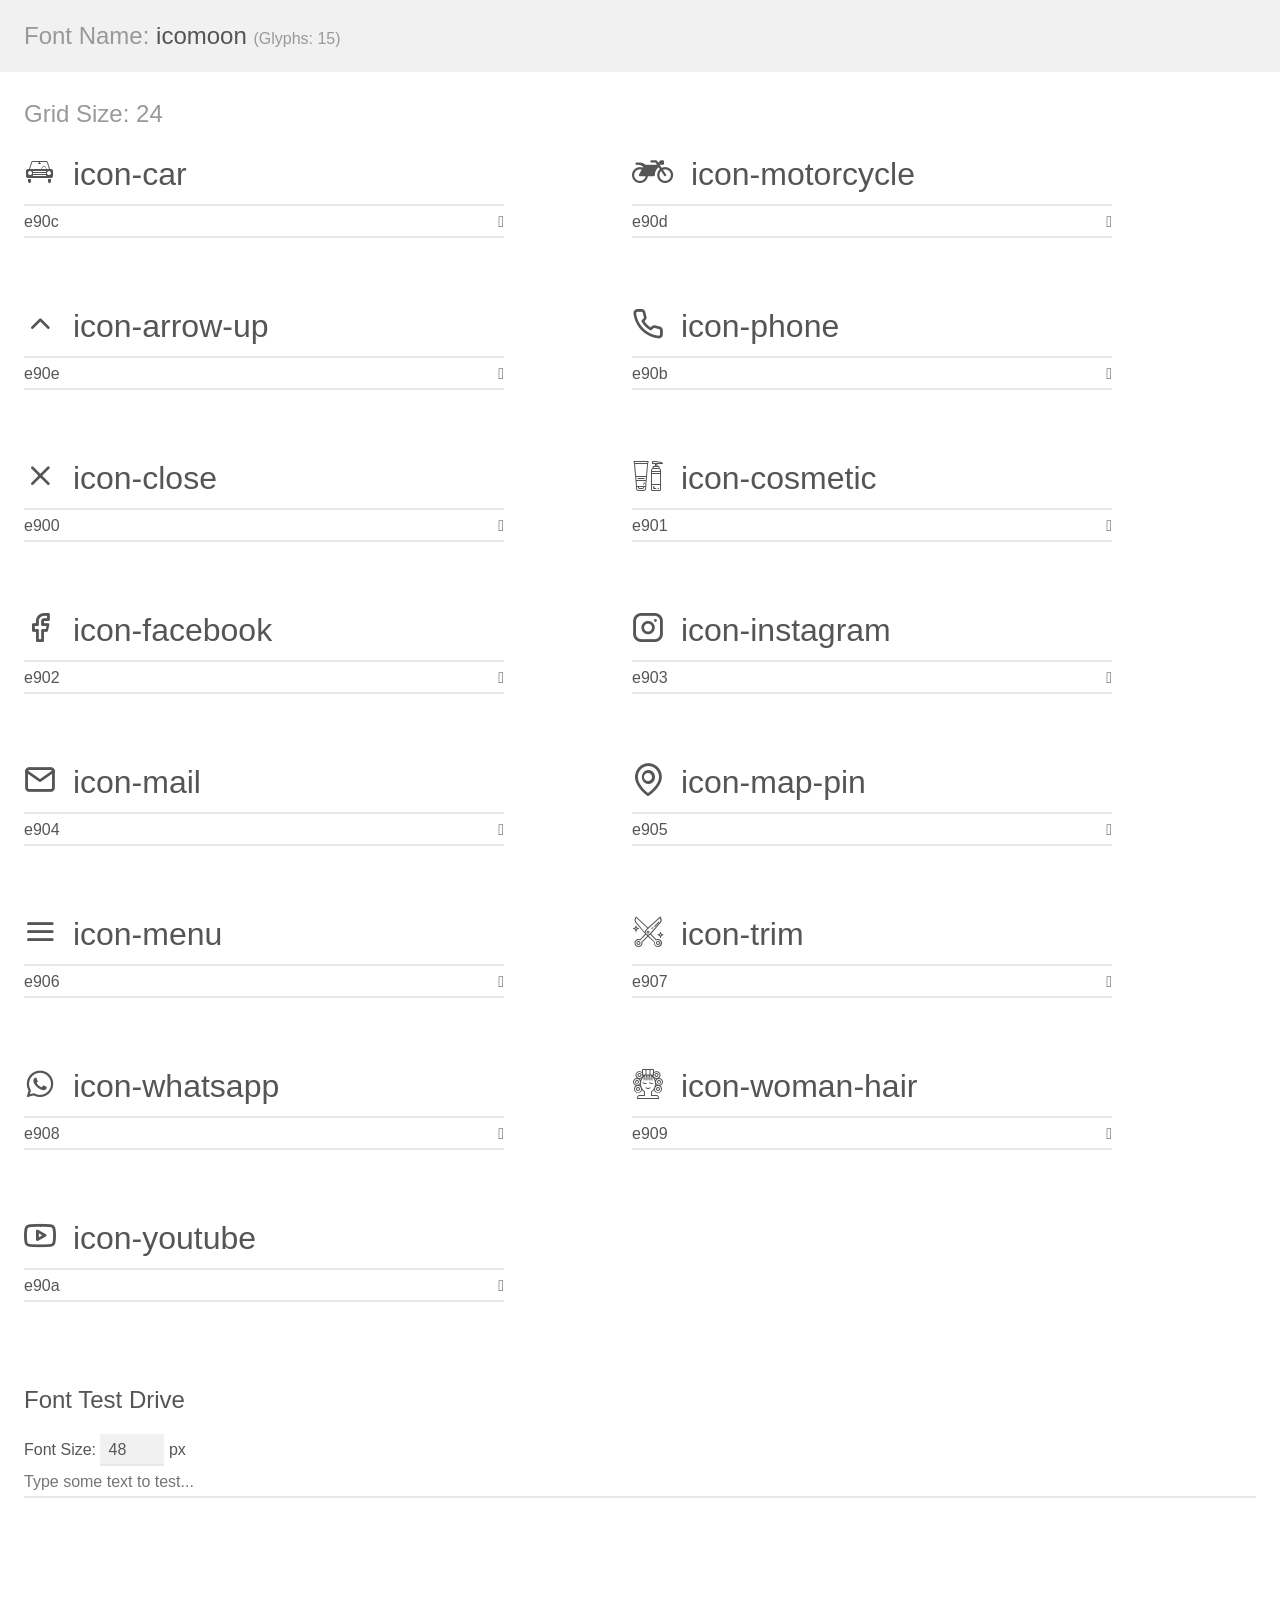
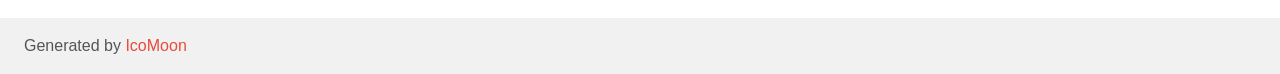
<file: assets/fonts/demo.html>
<!doctype html>
<html>
<head>
    <meta charset="utf-8">
    <title>IcoMoon Demo</title>
    <meta name="description" content="An Icon Font Generated By IcoMoon.io">
    <meta name="viewport" content="width=device-width, initial-scale=1">
    <link rel="stylesheet" href="demo-files/demo.css">
    <link rel="stylesheet" href="style.css"></head>
<body>
    <div class="bgc1 clearfix">
        <h1 class="mhmm mvm"><span class="fgc1">Font Name:</span> icomoon <small class="fgc1">(Glyphs:&nbsp;15)</small></h1>
    </div>
    <div class="clearfix mhl ptl">
        <h1 class="mvm mtn fgc1">Grid Size: 24</h1>
        <div class="glyph fs1">
            <div class="clearfix bshadow0 pbs">
                <span class="icon-car"></span>
                <span class="mls"> icon-car</span>
            </div>
            <fieldset class="fs0 size1of1 clearfix hidden-false">
                <input type="text" readonly value="e90c" class="unit size1of2" />
                <input type="text" maxlength="1" readonly value="&#xe90c;" class="unitRight size1of2 talign-right" />
            </fieldset>
            <div class="fs0 bshadow0 clearfix hidden-true">
                <span class="unit pvs fgc1">liga: </span>
                <input type="text" readonly value="" class="liga unitRight" />
            </div>
        </div>
        <div class="glyph fs1">
            <div class="clearfix bshadow0 pbs">
                <span class="icon-motorcycle"></span>
                <span class="mls"> icon-motorcycle</span>
            </div>
            <fieldset class="fs0 size1of1 clearfix hidden-false">
                <input type="text" readonly value="e90d" class="unit size1of2" />
                <input type="text" maxlength="1" readonly value="&#xe90d;" class="unitRight size1of2 talign-right" />
            </fieldset>
            <div class="fs0 bshadow0 clearfix hidden-true">
                <span class="unit pvs fgc1">liga: </span>
                <input type="text" readonly value="" class="liga unitRight" />
            </div>
        </div>
        <div class="glyph fs1">
            <div class="clearfix bshadow0 pbs">
                <span class="icon-arrow-up"></span>
                <span class="mls"> icon-arrow-up</span>
            </div>
            <fieldset class="fs0 size1of1 clearfix hidden-false">
                <input type="text" readonly value="e90e" class="unit size1of2" />
                <input type="text" maxlength="1" readonly value="&#xe90e;" class="unitRight size1of2 talign-right" />
            </fieldset>
            <div class="fs0 bshadow0 clearfix hidden-true">
                <span class="unit pvs fgc1">liga: </span>
                <input type="text" readonly value="" class="liga unitRight" />
            </div>
        </div>
        <div class="glyph fs1">
            <div class="clearfix bshadow0 pbs">
                <span class="icon-phone"></span>
                <span class="mls"> icon-phone</span>
            </div>
            <fieldset class="fs0 size1of1 clearfix hidden-false">
                <input type="text" readonly value="e90b" class="unit size1of2" />
                <input type="text" maxlength="1" readonly value="&#xe90b;" class="unitRight size1of2 talign-right" />
            </fieldset>
            <div class="fs0 bshadow0 clearfix hidden-true">
                <span class="unit pvs fgc1">liga: </span>
                <input type="text" readonly value="" class="liga unitRight" />
            </div>
        </div>
        <div class="glyph fs1">
            <div class="clearfix bshadow0 pbs">
                <span class="icon-close"></span>
                <span class="mls"> icon-close</span>
            </div>
            <fieldset class="fs0 size1of1 clearfix hidden-false">
                <input type="text" readonly value="e900" class="unit size1of2" />
                <input type="text" maxlength="1" readonly value="&#xe900;" class="unitRight size1of2 talign-right" />
            </fieldset>
            <div class="fs0 bshadow0 clearfix hidden-true">
                <span class="unit pvs fgc1">liga: </span>
                <input type="text" readonly value="" class="liga unitRight" />
            </div>
        </div>
        <div class="glyph fs1">
            <div class="clearfix bshadow0 pbs">
                <span class="icon-cosmetic"></span>
                <span class="mls"> icon-cosmetic</span>
            </div>
            <fieldset class="fs0 size1of1 clearfix hidden-false">
                <input type="text" readonly value="e901" class="unit size1of2" />
                <input type="text" maxlength="1" readonly value="&#xe901;" class="unitRight size1of2 talign-right" />
            </fieldset>
            <div class="fs0 bshadow0 clearfix hidden-true">
                <span class="unit pvs fgc1">liga: </span>
                <input type="text" readonly value="" class="liga unitRight" />
            </div>
        </div>
        <div class="glyph fs1">
            <div class="clearfix bshadow0 pbs">
                <span class="icon-facebook"></span>
                <span class="mls"> icon-facebook</span>
            </div>
            <fieldset class="fs0 size1of1 clearfix hidden-false">
                <input type="text" readonly value="e902" class="unit size1of2" />
                <input type="text" maxlength="1" readonly value="&#xe902;" class="unitRight size1of2 talign-right" />
            </fieldset>
            <div class="fs0 bshadow0 clearfix hidden-true">
                <span class="unit pvs fgc1">liga: </span>
                <input type="text" readonly value="" class="liga unitRight" />
            </div>
        </div>
        <div class="glyph fs1">
            <div class="clearfix bshadow0 pbs">
                <span class="icon-instagram"></span>
                <span class="mls"> icon-instagram</span>
            </div>
            <fieldset class="fs0 size1of1 clearfix hidden-false">
                <input type="text" readonly value="e903" class="unit size1of2" />
                <input type="text" maxlength="1" readonly value="&#xe903;" class="unitRight size1of2 talign-right" />
            </fieldset>
            <div class="fs0 bshadow0 clearfix hidden-true">
                <span class="unit pvs fgc1">liga: </span>
                <input type="text" readonly value="" class="liga unitRight" />
            </div>
        </div>
        <div class="glyph fs1">
            <div class="clearfix bshadow0 pbs">
                <span class="icon-mail"></span>
                <span class="mls"> icon-mail</span>
            </div>
            <fieldset class="fs0 size1of1 clearfix hidden-false">
                <input type="text" readonly value="e904" class="unit size1of2" />
                <input type="text" maxlength="1" readonly value="&#xe904;" class="unitRight size1of2 talign-right" />
            </fieldset>
            <div class="fs0 bshadow0 clearfix hidden-true">
                <span class="unit pvs fgc1">liga: </span>
                <input type="text" readonly value="" class="liga unitRight" />
            </div>
        </div>
        <div class="glyph fs1">
            <div class="clearfix bshadow0 pbs">
                <span class="icon-map-pin"></span>
                <span class="mls"> icon-map-pin</span>
            </div>
            <fieldset class="fs0 size1of1 clearfix hidden-false">
                <input type="text" readonly value="e905" class="unit size1of2" />
                <input type="text" maxlength="1" readonly value="&#xe905;" class="unitRight size1of2 talign-right" />
            </fieldset>
            <div class="fs0 bshadow0 clearfix hidden-true">
                <span class="unit pvs fgc1">liga: </span>
                <input type="text" readonly value="" class="liga unitRight" />
            </div>
        </div>
        <div class="glyph fs1">
            <div class="clearfix bshadow0 pbs">
                <span class="icon-menu"></span>
                <span class="mls"> icon-menu</span>
            </div>
            <fieldset class="fs0 size1of1 clearfix hidden-false">
                <input type="text" readonly value="e906" class="unit size1of2" />
                <input type="text" maxlength="1" readonly value="&#xe906;" class="unitRight size1of2 talign-right" />
            </fieldset>
            <div class="fs0 bshadow0 clearfix hidden-true">
                <span class="unit pvs fgc1">liga: </span>
                <input type="text" readonly value="" class="liga unitRight" />
            </div>
        </div>
        <div class="glyph fs1">
            <div class="clearfix bshadow0 pbs">
                <span class="icon-trim"></span>
                <span class="mls"> icon-trim</span>
            </div>
            <fieldset class="fs0 size1of1 clearfix hidden-false">
                <input type="text" readonly value="e907" class="unit size1of2" />
                <input type="text" maxlength="1" readonly value="&#xe907;" class="unitRight size1of2 talign-right" />
            </fieldset>
            <div class="fs0 bshadow0 clearfix hidden-true">
                <span class="unit pvs fgc1">liga: </span>
                <input type="text" readonly value="" class="liga unitRight" />
            </div>
        </div>
        <div class="glyph fs1">
            <div class="clearfix bshadow0 pbs">
                <span class="icon-whatsapp"></span>
                <span class="mls"> icon-whatsapp</span>
            </div>
            <fieldset class="fs0 size1of1 clearfix hidden-false">
                <input type="text" readonly value="e908" class="unit size1of2" />
                <input type="text" maxlength="1" readonly value="&#xe908;" class="unitRight size1of2 talign-right" />
            </fieldset>
            <div class="fs0 bshadow0 clearfix hidden-true">
                <span class="unit pvs fgc1">liga: </span>
                <input type="text" readonly value="" class="liga unitRight" />
            </div>
        </div>
        <div class="glyph fs1">
            <div class="clearfix bshadow0 pbs">
                <span class="icon-woman-hair"></span>
                <span class="mls"> icon-woman-hair</span>
            </div>
            <fieldset class="fs0 size1of1 clearfix hidden-false">
                <input type="text" readonly value="e909" class="unit size1of2" />
                <input type="text" maxlength="1" readonly value="&#xe909;" class="unitRight size1of2 talign-right" />
            </fieldset>
            <div class="fs0 bshadow0 clearfix hidden-true">
                <span class="unit pvs fgc1">liga: </span>
                <input type="text" readonly value="" class="liga unitRight" />
            </div>
        </div>
        <div class="glyph fs1">
            <div class="clearfix bshadow0 pbs">
                <span class="icon-youtube"></span>
                <span class="mls"> icon-youtube</span>
            </div>
            <fieldset class="fs0 size1of1 clearfix hidden-false">
                <input type="text" readonly value="e90a" class="unit size1of2" />
                <input type="text" maxlength="1" readonly value="&#xe90a;" class="unitRight size1of2 talign-right" />
            </fieldset>
            <div class="fs0 bshadow0 clearfix hidden-true">
                <span class="unit pvs fgc1">liga: </span>
                <input type="text" readonly value="" class="liga unitRight" />
            </div>
        </div>
    </div>

    <!--[if gt IE 8]><!-->
    <div class="mhl clearfix mbl">
        <h1>Font Test Drive</h1>
        <label>
            Font Size: <input id="fontSize" type="number" class="textbox0 mbm"
            min="8" value="48" />
            px
        </label>
        <input id="testText" type="text" class="phl size1of1 mvl"
        placeholder="Type some text to test..." value=""/>
        <div id="testDrive" class="icon-" style="font-family: icomoon">&nbsp;
        </div>
    </div>
    <!--<![endif]-->
    <div class="bgc1 clearfix">
        <p class="mhl">Generated by <a href="https://icomoon.io/app">IcoMoon</a></p>
    </div>

    <script src="demo-files/demo.js"></script>
</body>
</html>
</file>
<file: assets/fonts/demo-files/demo.css>
body {
  padding: 0;
  margin: 0;
  font-family: sans-serif;
  font-size: 1em;
  line-height: 1.5;
  color: #555;
  background: #fff;
}
h1 {
  font-size: 1.5em;
  font-weight: normal;
}
small {
  font-size: .66666667em;
}
a {
  color: #e74c3c;
  text-decoration: none;
}
a:hover, a:focus {
  box-shadow: 0 1px #e74c3c;
}
.bshadow0, input {
  box-shadow: inset 0 -2px #e7e7e7;
}
input:hover {
  box-shadow: inset 0 -2px #ccc;
}
input, fieldset {
  font-family: sans-serif;
  font-size: 1em;
  margin: 0;
  padding: 0;
  border: 0;
}
input {
  color: inherit;
  line-height: 1.5;
  height: 1.5em;
  padding: .25em 0;
}
input:focus {
  outline: none;
  box-shadow: inset 0 -2px #449fdb;
}
.glyph {
  font-size: 16px;
  width: 15em;
  padding-bottom: 1em;
  margin-right: 4em;
  margin-bottom: 1em;
  float: left;
  overflow: hidden;
}
.liga {
  width: 80%;
  width: calc(100% - 2.5em);
}
.talign-right {
  text-align: right;
}
.talign-center {
  text-align: center;
}
.bgc1 {
  background: #f1f1f1;
}
.fgc1 {
  color: #999;
}
.fgc0 {
  color: #000;
}
p {
  margin-top: 1em;
  margin-bottom: 1em;
}
.mvm {
  margin-top: .75em;
  margin-bottom: .75em;
}
.mtn {
  margin-top: 0;
}
.mtl, .mal {
  margin-top: 1.5em;
}
.mbl, .mal {
  margin-bottom: 1.5em;
}
.mal, .mhl {
  margin-left: 1.5em;
  margin-right: 1.5em;
}
.mhmm {
  margin-left: 1em;
  margin-right: 1em;
}
.mls {
  margin-left: .25em;
}
.ptl {
  padding-top: 1.5em;
}
.pbs, .pvs {
  padding-bottom: .25em;
}
.pvs, .pts {
  padding-top: .25em;
}
.unit {
  float: left;
}
.unitRight {
  float: right;
}
.size1of2 {
  width: 50%;
}
.size1of1 {
  width: 100%;
}
.clearfix:before, .clearfix:after {
  content: " ";
  display: table;
}
.clearfix:after {
  clear: both;
}
.hidden-true {
  display: none;
}
.textbox0 {
  width: 3em;
  background: #f1f1f1;
  padding: .25em .5em;
  line-height: 1.5;
  height: 1.5em;
}
#testDrive {
  display: block;
  padding-top: 24px;
  line-height: 1.5;
}
.fs0 {
  font-size: 16px;
}
.fs1 {
  font-size: 32px;
}
</file>
<file: assets/fonts/style.css>
@font-face {
  font-family: 'icomoon';
  src:  url('fonts/icomoon.eot?woqfx');
  src:  url('fonts/icomoon.eot?woqfx#iefix') format('embedded-opentype'),
    url('fonts/icomoon.ttf?woqfx') format('truetype'),
    url('fonts/icomoon.woff?woqfx') format('woff'),
    url('fonts/icomoon.svg?woqfx#icomoon') format('svg');
  font-weight: normal;
  font-style: normal;
  font-display: block;
}

[class^="icon-"], [class*=" icon-"] {
  /* use !important to prevent issues with browser extensions that change fonts */
  font-family: 'icomoon' !important;
  speak: never;
  font-style: normal;
  font-weight: normal;
  font-variant: normal;
  text-transform: none;
  line-height: 1;

  /* Better Font Rendering =========== */
  -webkit-font-smoothing: antialiased;
  -moz-osx-font-smoothing: grayscale;
}

.icon-car:before {
  content: "\e90c";
}
.icon-motorcycle:before {
  content: "\e90d";
}
.icon-arrow-up:before {
  content: "\e90e";
}
.icon-phone:before {
  content: "\e90b";
}
.icon-close:before {
  content: "\e900";
}
.icon-cosmetic:before {
  content: "\e901";
}
.icon-facebook:before {
  content: "\e902";
}
.icon-instagram:before {
  content: "\e903";
}
.icon-mail:before {
  content: "\e904";
}
.icon-map-pin:before {
  content: "\e905";
}
.icon-menu:before {
  content: "\e906";
}
.icon-trim:before {
  content: "\e907";
}
.icon-whatsapp:before {
  content: "\e908";
}
.icon-woman-hair:before {
  content: "\e909";
}
.icon-youtube:before {
  content: "\e90a";
}
</file>
